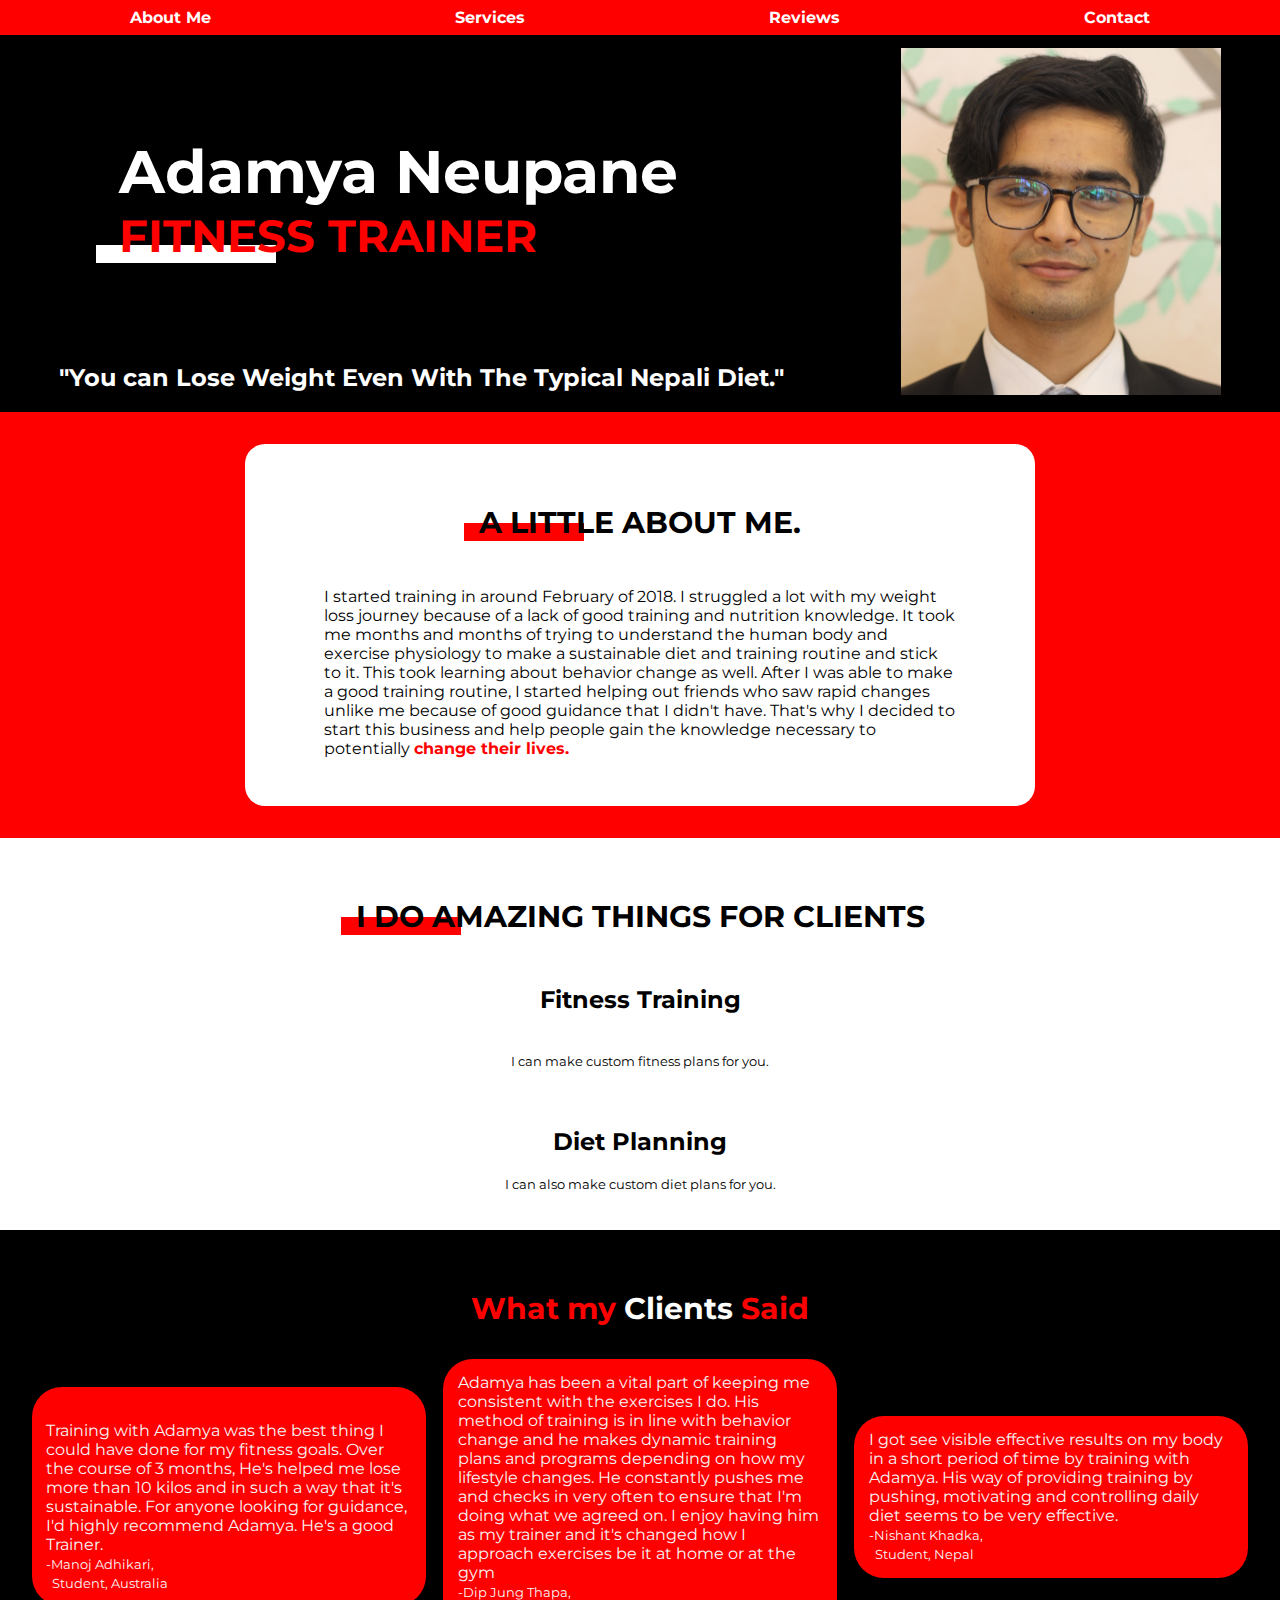
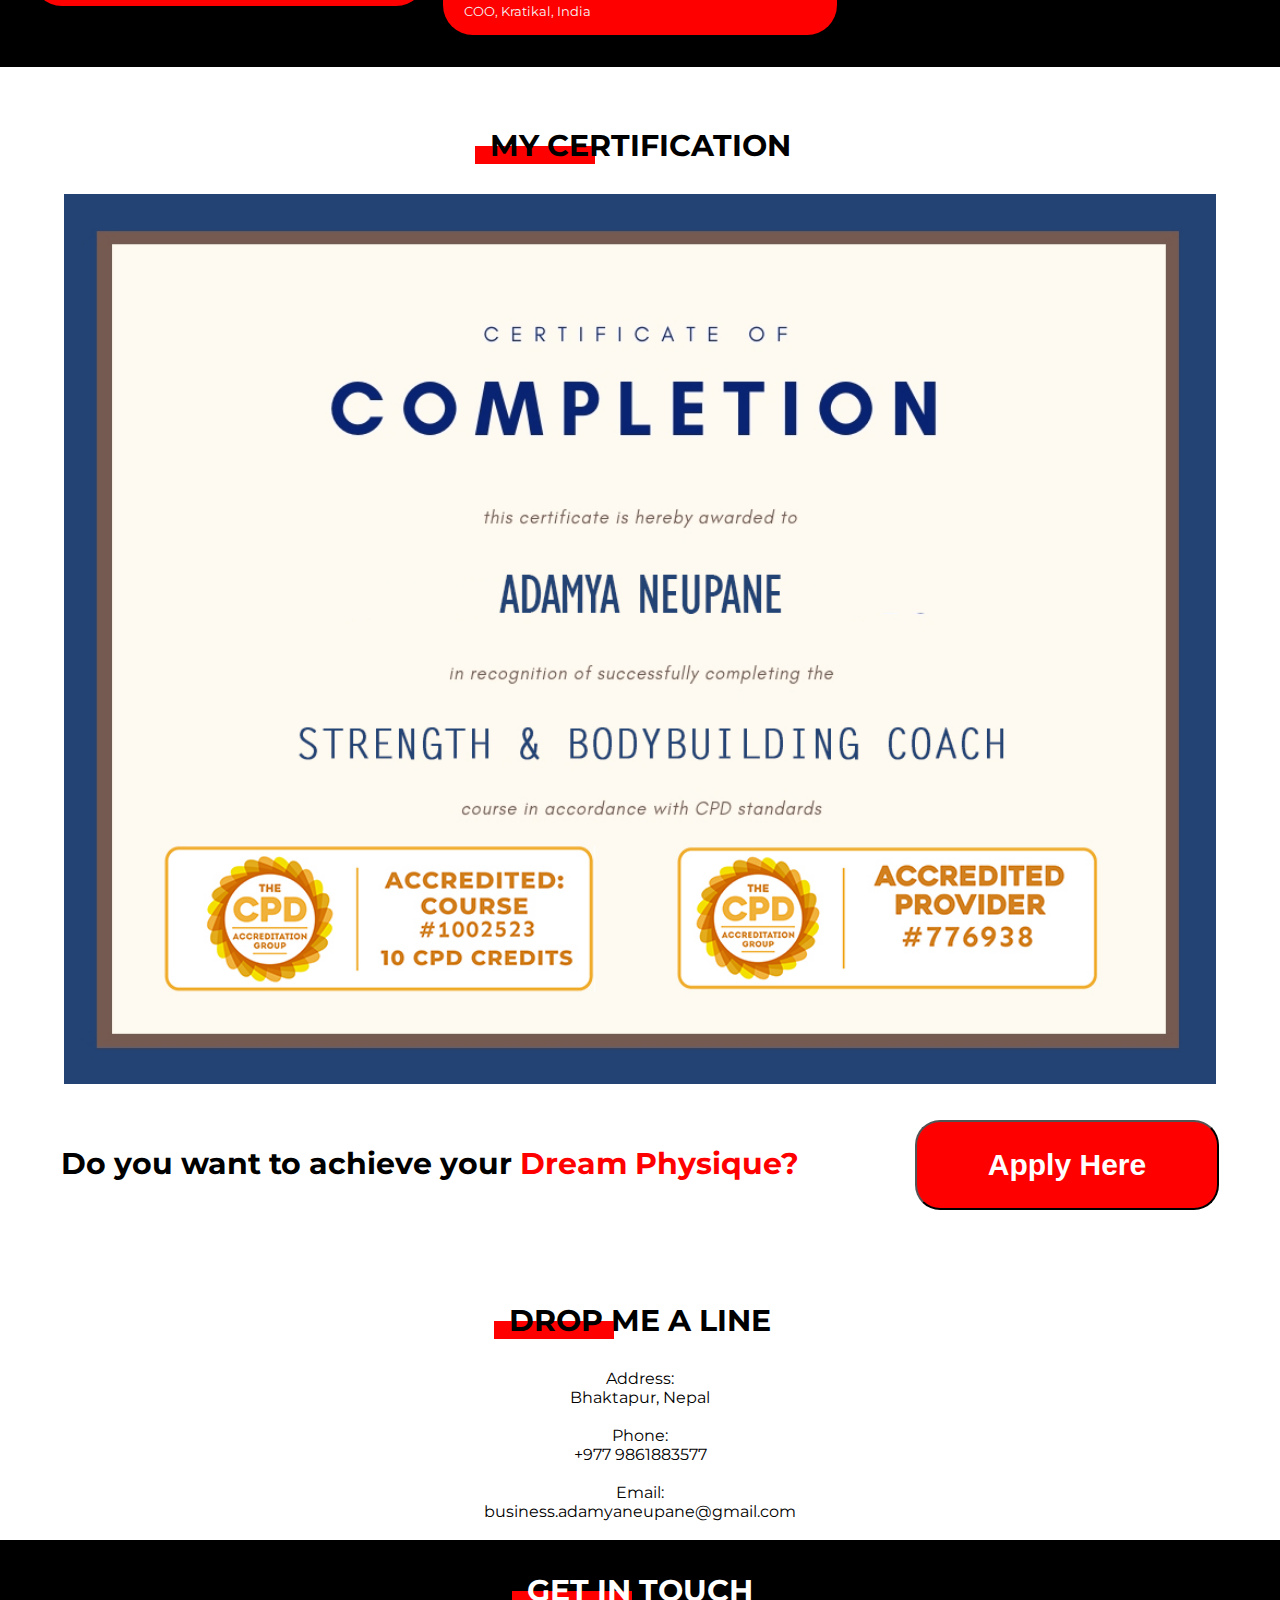
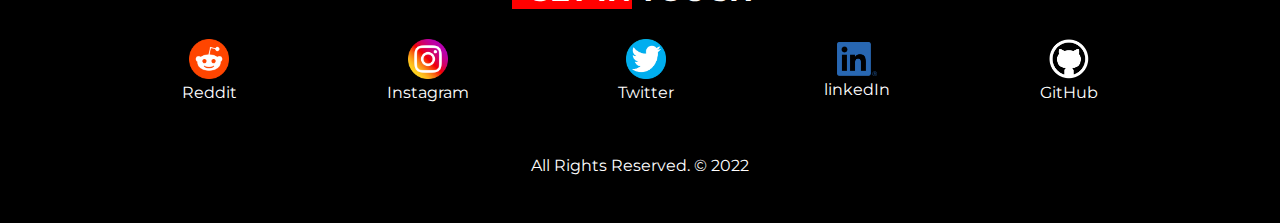
<file: index.html>
<!DOCTYPE html>
<html lang="en">
  <head>
    <meta charset="UTF-8" />
    <meta http-equiv="X-UA-Compatible" content="IE=edge" />
    <meta name="viewport" content="width=, initial-scale=1.0" />
    <title>Adamya Neupane</title>
    <link rel="stylesheet" href="styles.css" />
    <script src = "scripts.js"></script>
    <link href="favicon.png" rel="icon" type="image/x-icon" />
  </head>
  <body>
    <nav>
      <a href="#Home">About Me </a>
      <a href="#fit-plans"> Services </a>
      <a href="#client-reviews"> Reviews </a>
      <a href="#contact"> Contact </a>
    </nav>
    <section class="top" id="Home">
      <div>
        <h1>
          Adamya Neupane <br /><span class="trainer">Fitness Trainer</span>
        </h1>
        <h2>"You can Lose Weight Even With The Typical Nepali Diet."</h2>
      </div>
      <div class="picture-main">
        <img src="Adamya_Neupane.JPG" alt="Picture of the trainer" />
      </div>
    </section>
    <section class="about-container">
      <section class="AlbertBox">
        <h3>A little about me.</h3>
        <p>
          I started training in around February of 2018. I struggled a lot with
          my weight loss journey because of a lack of good training and
          nutrition knowledge. It took me months and months of trying to
          understand the human body and exercise physiology to make a
          sustainable diet and training routine and stick to it. This took
          learning about behavior change as well. After I was able to make a
          good training routine, I started helping out friends who saw rapid
          changes unlike me because of good guidance that I didn't have. That's
          why I decided to start this business and help people gain the
          knowledge necessary to potentially
          <em> <b> change their lives.</b></em>
        </p>
      </section>
    </section>

    <section class="plans" id="fit-plans">
      <h3>I do Amazing Things for Clients</h3>
      <h2>Fitness Training</h2>
      <br />
      <small>I can make custom fitness plans for you.</small> <br /><br />
      <h2>Diet Planning</h2>
      <small>I can also make custom diet plans for you.</small> <br /><br />
    </section>

    <div class="review-title" id="client-reviews">
      What my <em> Clients </em> Said
    </div>

    <section class="reviews">
      <!--Client 1-->
      <div class="manoj">
        <br />
        Training with Adamya was the best thing I could have done for my fitness
        goals. Over the course of 3 months, He's helped me lose more than 10
        kilos and in such a way that it's sustainable. For anyone looking for
        guidance, I'd highly recommend Adamya. He's a good Trainer.
        <br />
        <small>
          -Manoj Adhikari, <br />
          &nbsp; Student, Australia
        </small>
      </div>
      <!--Client 2-->
      <div class="dipjung">
        Adamya has been a vital part of keeping me consistent with the exercises
        I do. His method of training is in line with behavior change and he
        makes dynamic training plans and programs depending on how my lifestyle
        changes. He constantly pushes me and checks in very often to ensure that
        I'm doing what we agreed on. I enjoy having him as my trainer and it's
        changed how I approach exercises be it at home or at the gym
        <br />
        <small>
          -Dip Jung Thapa, <br />
          &nbsp; COO, Kratikal, India
        </small>
      </div>
      <!--Client 3-->
      <div class="nishant">
        I got see visible effective results on my body in a short period of time
        by training with Adamya. His way of providing training by pushing,
        motivating and controlling daily diet seems to be very effective.
        <br />
        <small>
          -Nishant Khadka, <br />
          &nbsp; Student, Nepal
        </small>
      </div>
    </section>

    <section class="certification">
      <h3>My Certification</h3>
      <img src="Certificate_adamya.jpg" alt="Certification-Adamya-Neupane" />
    </section>

    <section class="GoogleForm">
      <h2> Do you want to achieve your <em> Dream Physique? </em></h2>
      <a href="https://forms.gle/S96QCmJSuo4km8DV9" target="_blank">
        <button class="form-button">
          <h2> Apply Here</h2>
        </div>
        </a>
      
    </section>

    <section class="contacts" id="contact">
      <h3>Drop me a line</h3>
      <div class="info">
        Address: <br />
        Bhaktapur, Nepal <br />
        <br />

        Phone: <br />
        +977 9861883577 <br />
        <br />

        Email: <br />
        business.adamyaneupane@gmail.com <br /><br />
      </div>
    </section>

    <section class="logos">
      <h3>Get in Touch</h3>

      <section class="socials">
        <a href="https://www.reddit.com/user/Addy_6325" target="_blank">
          <img src="reddit-img.webp" alt="Reddit" /> <br />
          Reddit</a
        >
        <a href="https://www.instagram.com/_addy_6325/" target="_blank">
          <img src="instagram-img.webp" alt="Instagram" /> <br />
          Instagram
        </a>
        <a href="https://twitter.com/AdamyaNeupane" target="_blank">
          <img src="twitter-img.png" alt="Twitter" /> <br />
          Twitter</a
        >
        <a href="https://www.linkedin.com/in/adamya-neupane/" target="_blank">
          <img src="linkedin-img.webp" alt="LinkedIn" /> <br />linkedIn
        </a>
        <a href="https://github.com/Addy-0001" target="_blank">
          <img src="github1.png" alt="GitHub" /> <br />
          GitHub</a
        >
      </section>
      <br /><br />
      <footer>All Rights Reserved. &#169; 2022</footer>
    </section>
  </body>
</html>
</file>
<file: styles.css>
@import url('https://fonts.googleapis.com/css2?family=Montserrat:wght@400;700&display=swap');

body
{
    font-family: 'Montserrat', sans-serif;
    margin: 0; 
}

nav
{

    display: flex;
    color: white;
    background-color: red;
    padding: .5em;
    flex-direction: row;
    flex-wrap: nowrap;
    justify-content: space-around;
    align-items: center;
    align-content: stretch;
    position: sticky;
    top: 0px;
    z-index: 2;
}


nav a
{
    text-transform: none;
    text-decoration: none;
    font-weight: bold;
    color: white;
}

.top
{
    color:white;
    background-color: black;
    padding: 0px;
    margin: 0px; 
    display: flex;
    flex-direction: row;
    flex-wrap: nowrap;
    justify-content: space-around;
    align-items: center;
    align-content: flex-start;
}

.top img
{
    width: 320px;
}

.top h1
{
    font-size: 60px;
    text-align: left;
    padding: 1em 1em;
}

h1 span 
{
    text-transform: uppercase;
    display: block;
    font-size: 45px;
    position: relative;
    z-index: 1;
}

h1 span::before
{
    content: ' ';
    position: absolute;
    width: 4em;
    background-color: white;
    height: .4em;
    bottom: 0;
    z-index: -1;
    margin-left: -.5em;
}

.trainer
{
    color: red;
    position: relative;
}

.about-container
{
    background-color: red;
    display: flex;
    flex-direction: column;
    flex-wrap: wrap;
    justify-content: center;
    align-items: center;
    align-content: space-around;
    padding: 2em;
}

h3
{
    display: block;
    padding: 2em 0 0 0;
    text-transform: uppercase;
    font-size: 30px;
    margin-top: 0;
    position: relative;
    z-index: 1;
}

h3::before
{
    content: ' ';
    position: absolute;
    width: 4em;
    background-color: red;
    height: .6em;
    bottom: 0;
    z-index: -1;
    margin-left: -.5em;
}

.AlbertBox
{
    width: 65%;
    display: flex;
    flex-direction: column;
    align-items: center;
    align-content: space-around;
    border-radius: 20px;
    border-color: white;
    background-color: white;
    
}

.AlbertBox p
{
    width: 80%;
    padding: 0 0 2em 0;
}

.AlbertBox em
{
    font-style: normal;
    color: red;
}



.plans
{
    display: flex;
    flex-direction: column;
    flex-wrap: nowrap;
    justify-content: center;
    align-items: center;
    align-content: space-around;
}

.plans h3
{
    font-size: 30px;
}

.plans h2
{
    padding: 0 0 0 0;
}

.review-title
{
    color: Red;
    background-color: black;
    border: 0;
    padding: 2em 0 0 0;
    text-align: center; 
    font-size: 30px;
    font-weight: bold;
}

.review-title em
{
    font-style: normal;
    color: white;
}
.reviews
{
    background-color: black;
    color: white;
    display: flex;
    flex-direction: row;
    flex-wrap: wrap;
    justify-content: space-between;
    align-items: center;
    align-content: space-evenly;
    padding: 2em;
}

.manoj
{
    background-color: red;
    color: whitesmoke;
    width: 30%;
    border-radius: 30px;
    text-align: left;
    padding: .9em;
}
.dipjung
{
    background-color: red;
    color: whitesmoke;
    width: 30%;
    border-radius: 30px;
    text-align: left;
    padding: .9em;
}
.nishant
{
    background-color: red;
    color: whitesmoke;
    width: 30%;
    border-radius: 30px;
    text-align: left;
    padding: .9em;
}

.certification
{
    text-align: center;
}

.certification img
{
    width: 90%;
}

.GoogleForm
{
    display: flex;
    flex-direction: row;
    flex-wrap: wrap;
    justify-content: space-around;
    align-content: space-between;
    padding: 2em; 
}

.GoogleForm a
{
    text-decoration: none;
    color: white;
}
.GoogleForm h2
{
    font-size: 30px;
    text-align: center;
}
.GoogleForm em
{
    font-style: normal;
    color: red;
}

.form-button
{
    font-style: normal;
    text-transform: none;
    text-decoration: none;
    color: white;
    text-align: center;
    color: white;
    width: 25%;
    background-color: red;
    border-radius: 25px;
}

.contacts
{
    text-align: center;
}

.socials
{
    display: flex;
    flex-direction: row;
    flex-wrap: nowrap;
    justify-content: space-evenly;
    align-items: center;
}

.socials img
{
    width: 40px;
    bottom: .5em;
}

.socials a
{
    width: auto;
    font-size: 100%;
    text-align: center;
    text-decoration: none;
    color: white;
}

.logos
{
    background-color: black;
    color: white;
    padding: 2em; 
}

.logos h3
{
    font-size: 30px;
    text-align: center;
    padding: 0 4em 0 4em;
}

footer
{
    padding: 1em;
    text-align: center;
}

/*
* When the size of the screen changes, change the content as follows
*/
@media (max-width: 1127px)
{
    .top {
            color: white;
            background-color: black;
            padding: 0px;
            margin: 0px;
            display: flex;
            flex-direction: row;
            flex-wrap: wrap;
            justify-content: space-around;
            align-items: center;
            align-content: center;
        }

    .top img
    {
        width: 100%;
    }

    .reviews {
            background-color: black;
            color: white;
            display: flex;
            flex-direction: column;
            flex-wrap: wrap;
            justify-content: space-around;
            align-items: center;
            align-content: space-around;
        }
    .manoj
    {
        background-color: red;
        color: whitesmoke;
        width: 80%;
        border-radius: 50px;
        text-align: left;
        padding: 2em;
        border: 10px solid;
        border-color: black;
    }
    .dipjung
    {
        background-color: red;
        color: whitesmoke;
        width: 80%;
        border-radius: 50px;
        text-align: left;
        padding: 2em;
        border: 10px solid;
        border-color: black;
    }
    .nishant
    {
        background-color: red;
        color: whitesmoke;
        width: 80%;
        border-radius: 50px;
        text-align: left;
        padding: 2em;
        border: 10px solid;
        border-color: black; 
    }
}
</file>
